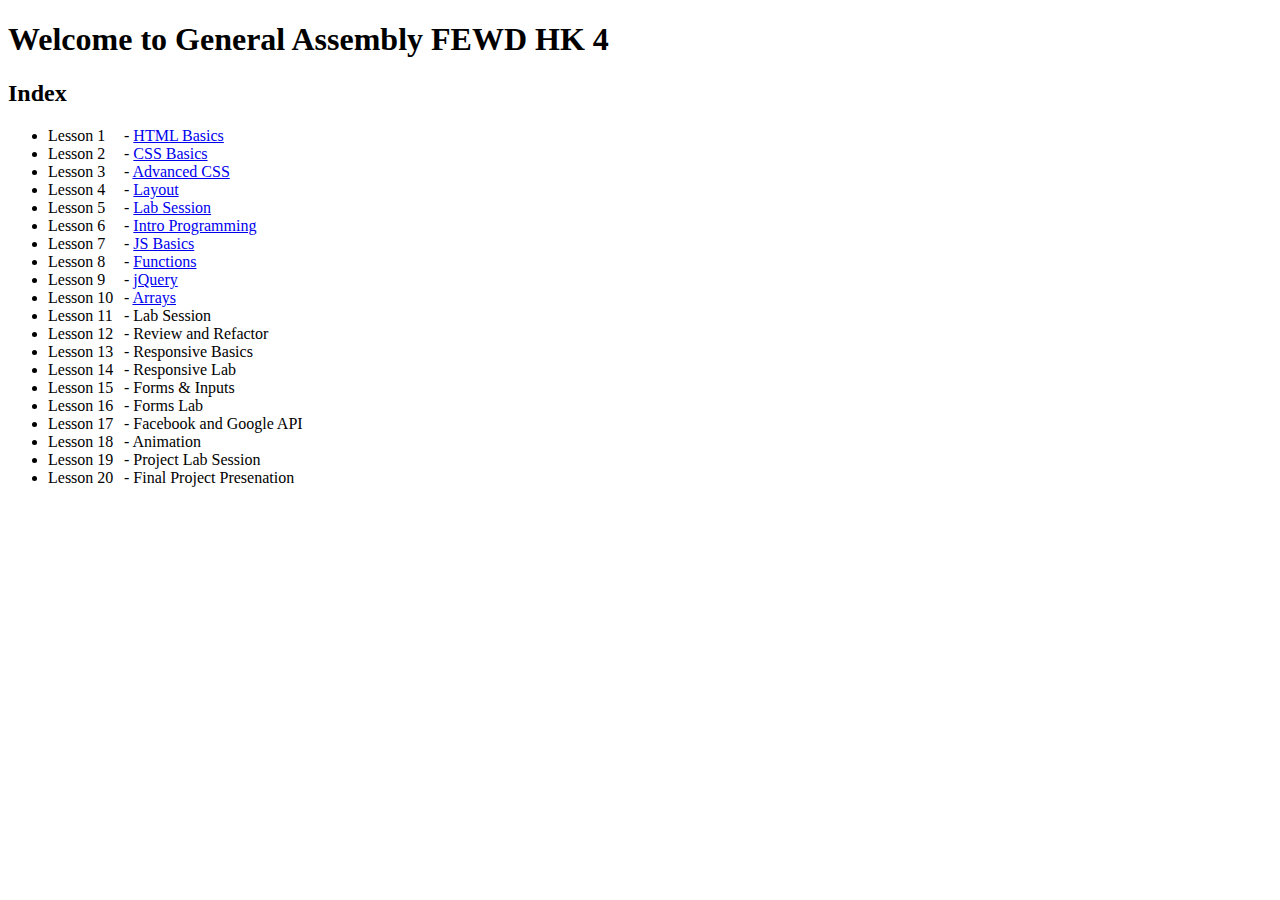
<file: index.html>
<!doctype html>
<html>
  <head>
    <title>FEWD HK 4</title>
    <script language="javascript">
    	//location.replace("slides/")
    </script>
    <style type="text/css">
      span.label {
        display: inline-block;
        width: 72px;
      }
    </style>
  </head>
  <body>
    <h1>Welcome to General Assembly FEWD HK 4</h1>
    <h2>Index</h2>
    <ul>
      <li><span class="label">Lesson  1</span> - <a href="http://ga-students.github.io/FEWD_HK_4/slides/?lesson=1"  target="_blank">HTML Basics</a></li>
      <li><span class="label">Lesson  2</span> - <a href="http://ga-students.github.io/FEWD_HK_4/slides/?lesson=2"  target="_blank">CSS Basics</a></li>
      <li><span class="label">Lesson  3</span> - <a href="http://ga-students.github.io/FEWD_HK_4/slides/?lesson=3"  target="_blank">Advanced CSS</a></li>
      <li><span class="label">Lesson  4</span> - <a href="http://ga-students.github.io/FEWD_HK_4/slides/?lesson=4"  target="_blank">Layout</a></li>
      <li><span class="label">Lesson  5</span> - <a href="http://ga-students.github.io/FEWD_HK_4/slides/?lesson=5"  target="_blank">Lab Session</a></li>
      <li><span class="label">Lesson  6</span> - <a href="http://ga-students.github.io/FEWD_HK_4/slides/?lesson=6"  target="_blank">Intro Programming</a></li>
      <li><span class="label">Lesson  7</span> - <a href="http://ga-students.github.io/FEWD_HK_4/slides/?lesson=7"  target="_blank">JS Basics</a></li>
      <li><span class="label">Lesson  8</span> - <a href="http://ga-students.github.io/FEWD_HK_4/slides/?lesson=8"  target="_blank">Functions</a></li>
      <li><span class="label">Lesson  9</span> - <a href="http://ga-students.github.io/FEWD_HK_4/slides/?lesson=9"  target="_blank">jQuery</a></li>
      <li><span class="label">Lesson 10</span> - <a href="http://ga-students.github.io/FEWD_HK_4/slides/?lesson=10" target="_blank">Arrays</a></li>
      <li><span class="label">Lesson 11</span> - Lab Session</li>
      <li><span class="label">Lesson 12</span> - Review and Refactor</li>
      <li><span class="label">Lesson 13</span> - Responsive Basics</li>
      <li><span class="label">Lesson 14</span> - Responsive Lab</li>
      <li><span class="label">Lesson 15</span> - Forms &amp; Inputs</li>
      <li><span class="label">Lesson 16</span> - Forms Lab</li>
      <li><span class="label">Lesson 17</span> - Facebook and Google API</li>
      <li><span class="label">Lesson 18</span> - Animation</li>
      <li><span class="label">Lesson 19</span> - Project Lab Session</li>
      <li><span class="label">Lesson 20</span> - Final Project Presenation</li>
    </ul>
  </body>
</html>
</file>
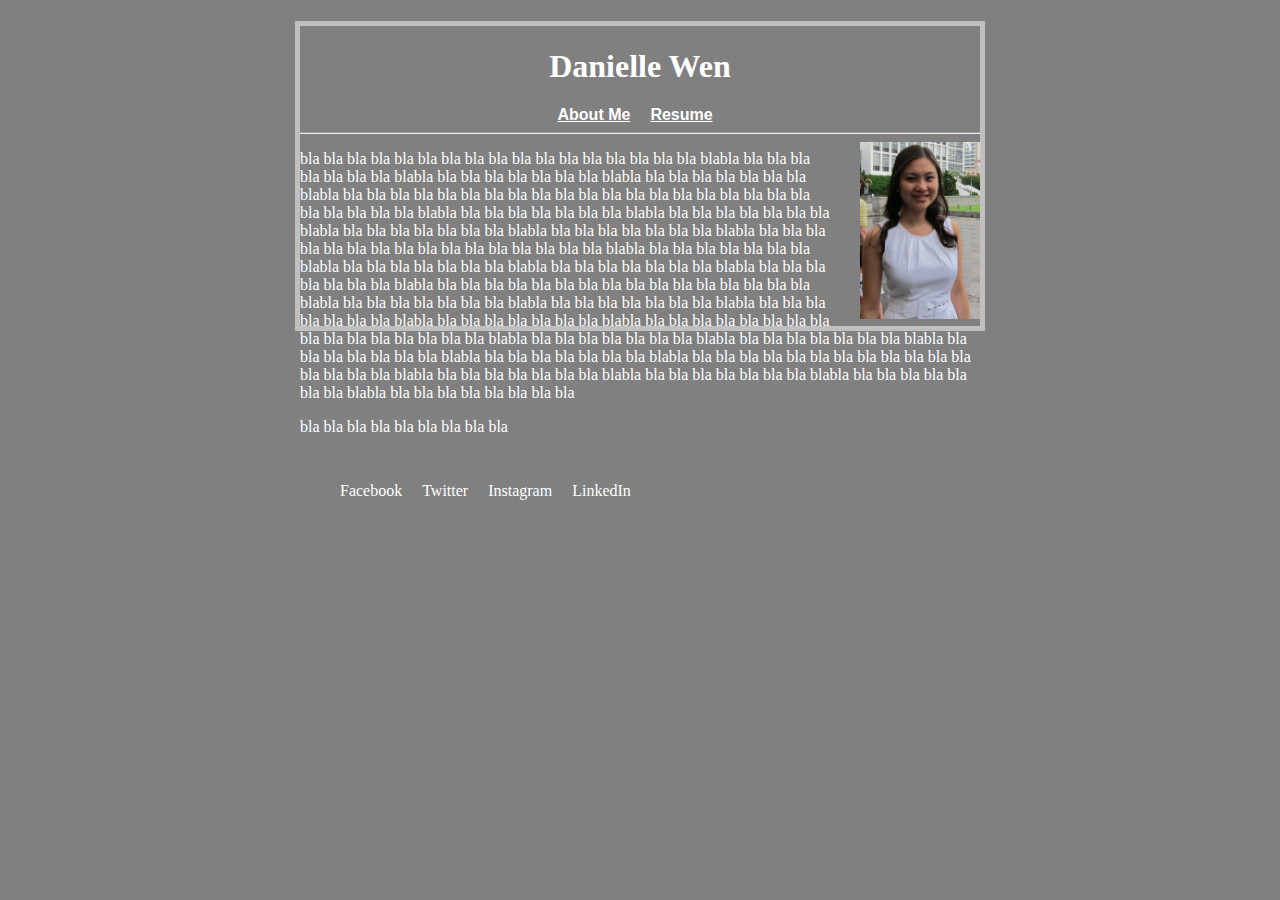
<file: lesson2/labs/wendy_resume/index.html>
<!DOCTYPE html>
<html>
<h1></h1>
<head>
	<title>About Me</title>
	<link rel="stylesheet" type="text/css" href="style.css">
</head>
<body>
<div>
	<h1>Danielle Wen</h1>
    <nav>
	    <ul>
           <li><a href="#">About Me</a></li>
           <li><a href="#">Resume</a></li>
		</ul>
	</nav>
	<hr>
	<img src="IMG_3057 copy.jpg">	
    <p>bla bla bla bla bla bla bla bla bla bla bla bla bla bla bla bla bla blabla bla bla bla bla bla bla bla blabla bla bla bla bla bla bla bla blabla bla bla bla bla bla bla bla blabla bla bla bla bla bla bla bla bla bla bla bla bla bla bla bla bla bla bla bla bla bla bla bla bla bla blabla bla bla bla bla bla bla bla blabla bla bla bla bla bla bla bla blabla bla bla bla bla bla bla bla blabla bla bla bla bla bla bla bla blabla bla bla bla bla bla bla bla bla bla bla bla bla bla bla bla bla blabla bla bla bla bla bla bla bla blabla bla bla bla bla bla bla bla blabla bla bla bla bla bla bla bla blabla bla bla bla bla bla bla bla blabla bla bla bla bla bla bla bla bla bla bla bla bla bla bla bla bla blabla bla bla bla bla bla bla bla blabla bla bla bla bla bla bla bla blabla bla bla bla bla bla bla bla blabla bla bla bla bla bla bla bla blabla bla bla bla bla bla bla bla bla bla bla bla bla bla bla bla bla blabla bla bla bla bla bla bla bla blabla bla bla bla bla bla bla bla blabla bla bla bla bla bla bla bla blabla bla bla bla bla bla bla bla blabla bla bla bla bla bla bla bla bla bla bla bla bla bla bla bla bla blabla bla bla bla bla bla bla bla blabla bla bla bla bla bla bla bla blabla bla bla bla bla bla bla bla blabla bla bla bla bla bla bla bla bla</p>

    <p>bla bla bla bla bla bla bla bla bla </p>
<footer>
    <ul>
		<li><a href="#"></a>Facebook</li> 
		<li>Twitter</li> 
		<li>Instagram</li> 
		<li>LinkedIn</li> 
	</ul>
</footer>
</div>
</body>
</html>
</file>
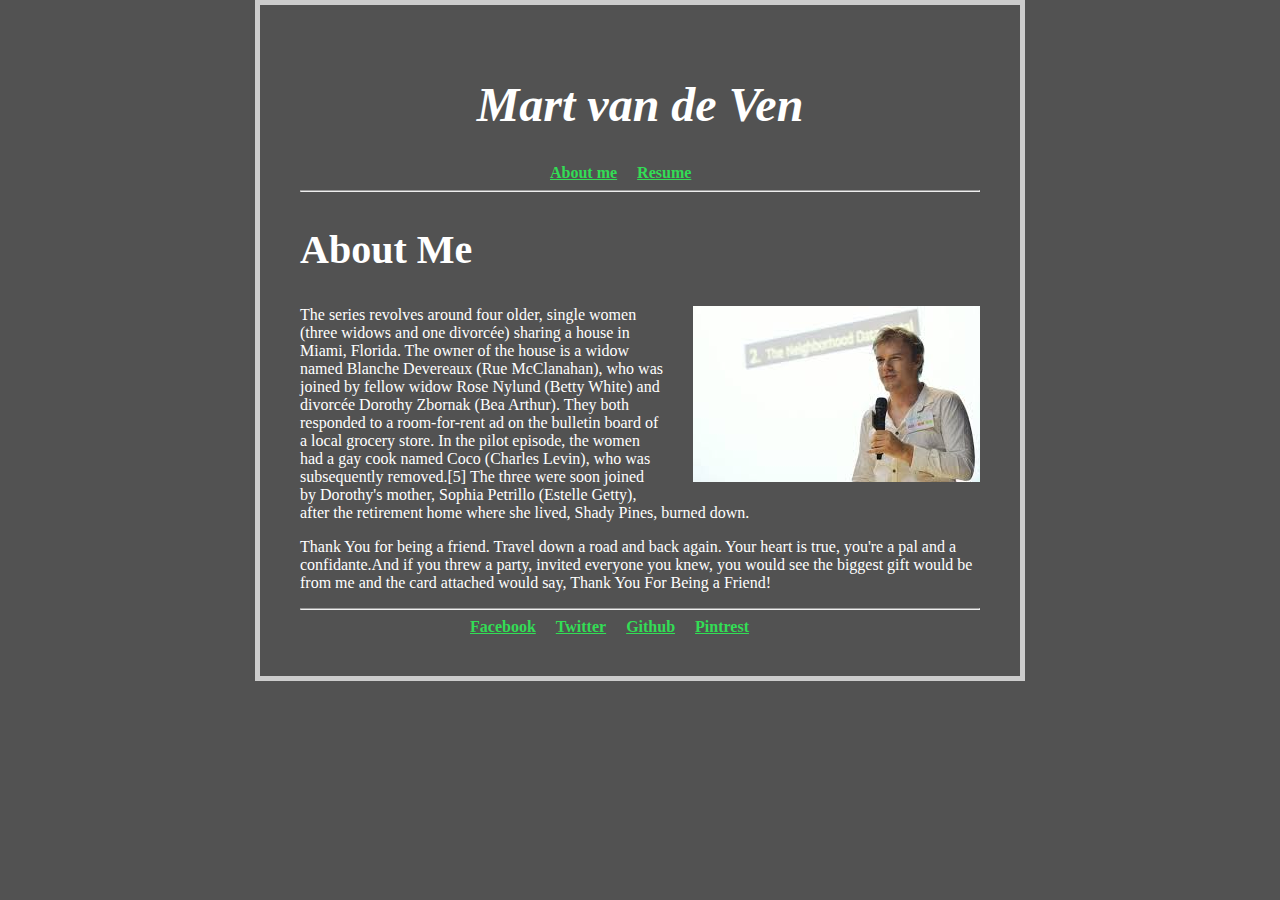
<file: lesson2/solutions/wendy_resume/index.html>
<!DOCTYPE html>
<html>
<head>
	<title>About Mart</title>
	<link rel="stylesheet" type="text/css" href="styles/style.css">
</head>
<body>
	<div>
		<h1>Mart van de Ven</h1>
		<nav>
			<ul>
				<li><a href="#">About me</a></li>
				<li><a href="#">Resume</a></li>
			</ul>
		</nav>
		<hr>
		<h2>About Me</h2>
		<img src="img/mart.jpg">
		<p>The series revolves around four older, single women (three widows and one divorcée) sharing a house in Miami, Florida. The owner of the house is a widow named Blanche Devereaux (Rue McClanahan), who was joined by fellow widow Rose Nylund (Betty White) and divorcée Dorothy Zbornak (Bea Arthur). They both responded to a room-for-rent ad on the bulletin board of a local grocery store. In the pilot episode, the women had a gay cook named Coco (Charles Levin), who was subsequently removed.[5] The three were soon joined by Dorothy's mother, Sophia Petrillo (Estelle Getty), after the retirement home where she lived, Shady Pines, burned down.</p>
		<p>Thank You for being a friend. Travel down a road and back again. Your heart is true, you're a pal and a confidante.And if you threw a party, invited everyone you knew, you would see the biggest gift would be from me and the card attached would say, Thank You For Being a Friend!</p>
		<hr>
		<footer>
			<ul>
				<li><a href="#">Facebook</a></li>
				<li><a href="#">Twitter</a></li>
				<li><a href="#">Github</a></li>
				<li><a href="#">Pintrest</a></li>
			</ul>
		</footer>
	</div>
</body>
</html>
</file>
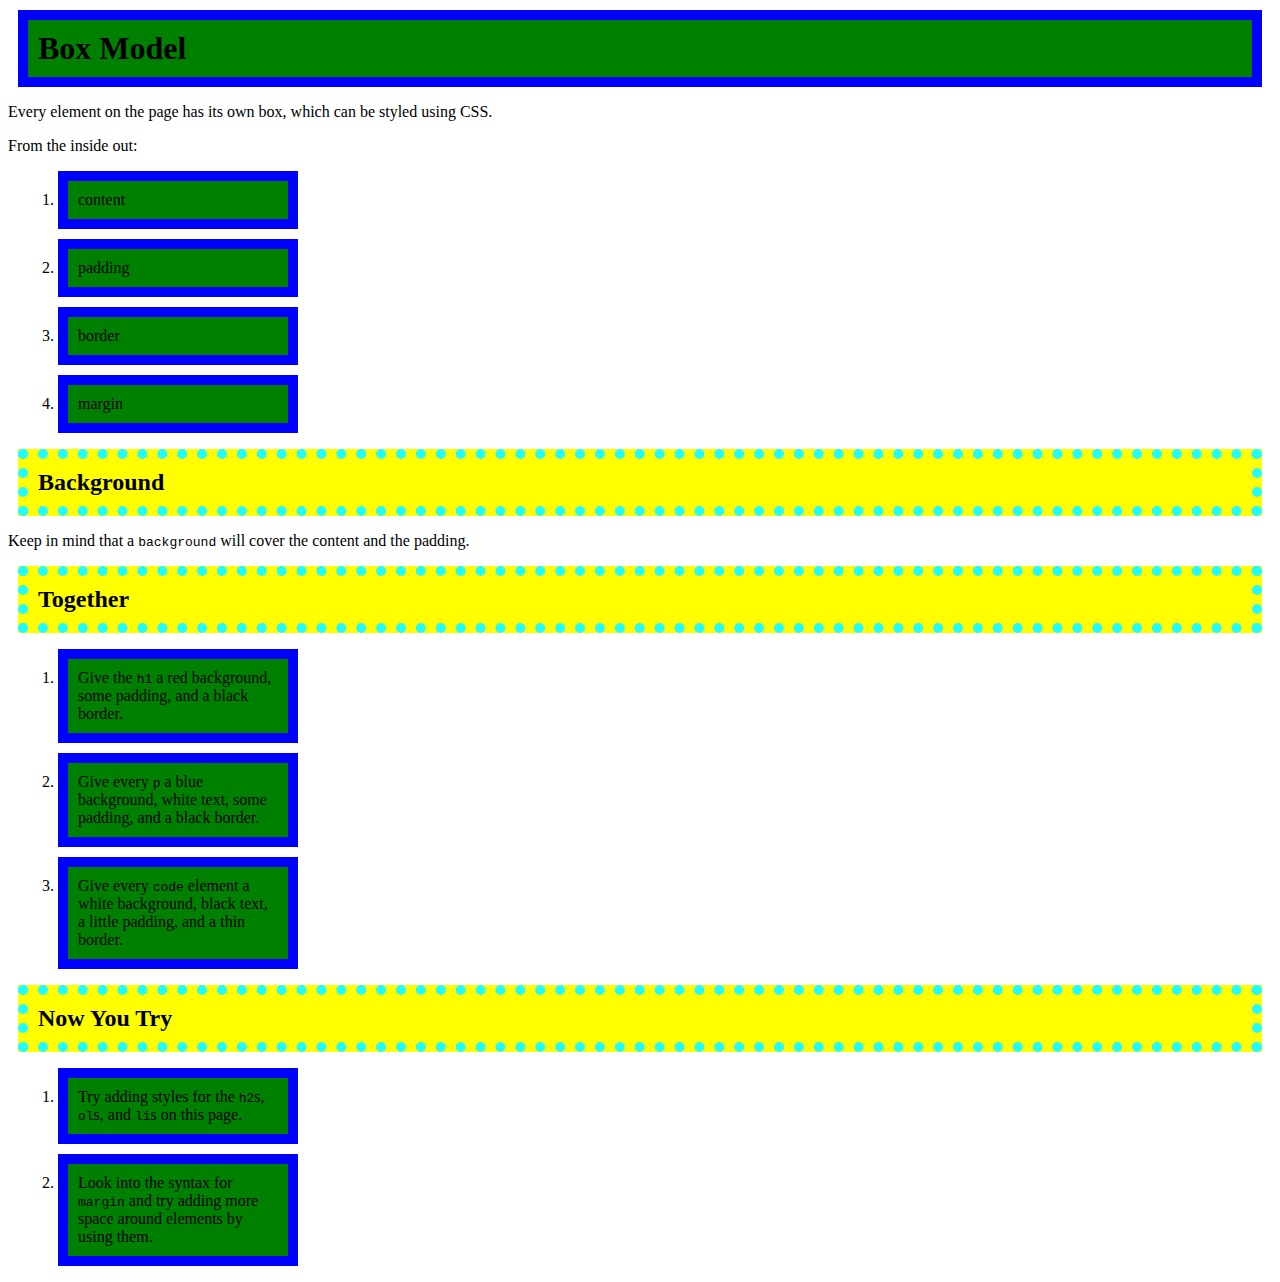
<file: lesson3/labs/box_model/index.html>
<!doctype html>
<html>
  <head>
    <title>Box Model</title>
  </head>
  <body>
    <h1>Box Model</h1>
    <p>Every element on the page has its own box, which can be styled using CSS.</p>
    <p>From the inside out:</p>
    <ol>
      <li>content</li>
      <li>padding</li>
      <li>border</li>
      <li>margin</li>
    </ol>

    <h2>Background</h2>
    <p>Keep in mind that a <code>background</code> will cover the content and the padding.</p>

    <h2>Together</h2>
    <ol>
      <li>Give the <code>h1</code> a red background, some padding, and a black border.</li>
      <li>Give every <code>p</code> a blue background, white text, some padding, and a black border.</li>
      <li>Give every <code>code</code> element a white background, black text, a little padding, and a thin border.</li>
    </ol>

    <h2>Now You Try</h2>
    <ol>
      <li>Try adding styles for the <code>h2</code>s, <code>ol</code>s, and <code>li</code>s on this page.</li>
      <li>Look into the syntax for <code>margin</code> and try adding more space around elements by using them.</li>
    </ol>
  </body>
</html>

<link rel="stylesheet" type="text/css" href="styles.css
">
</file>
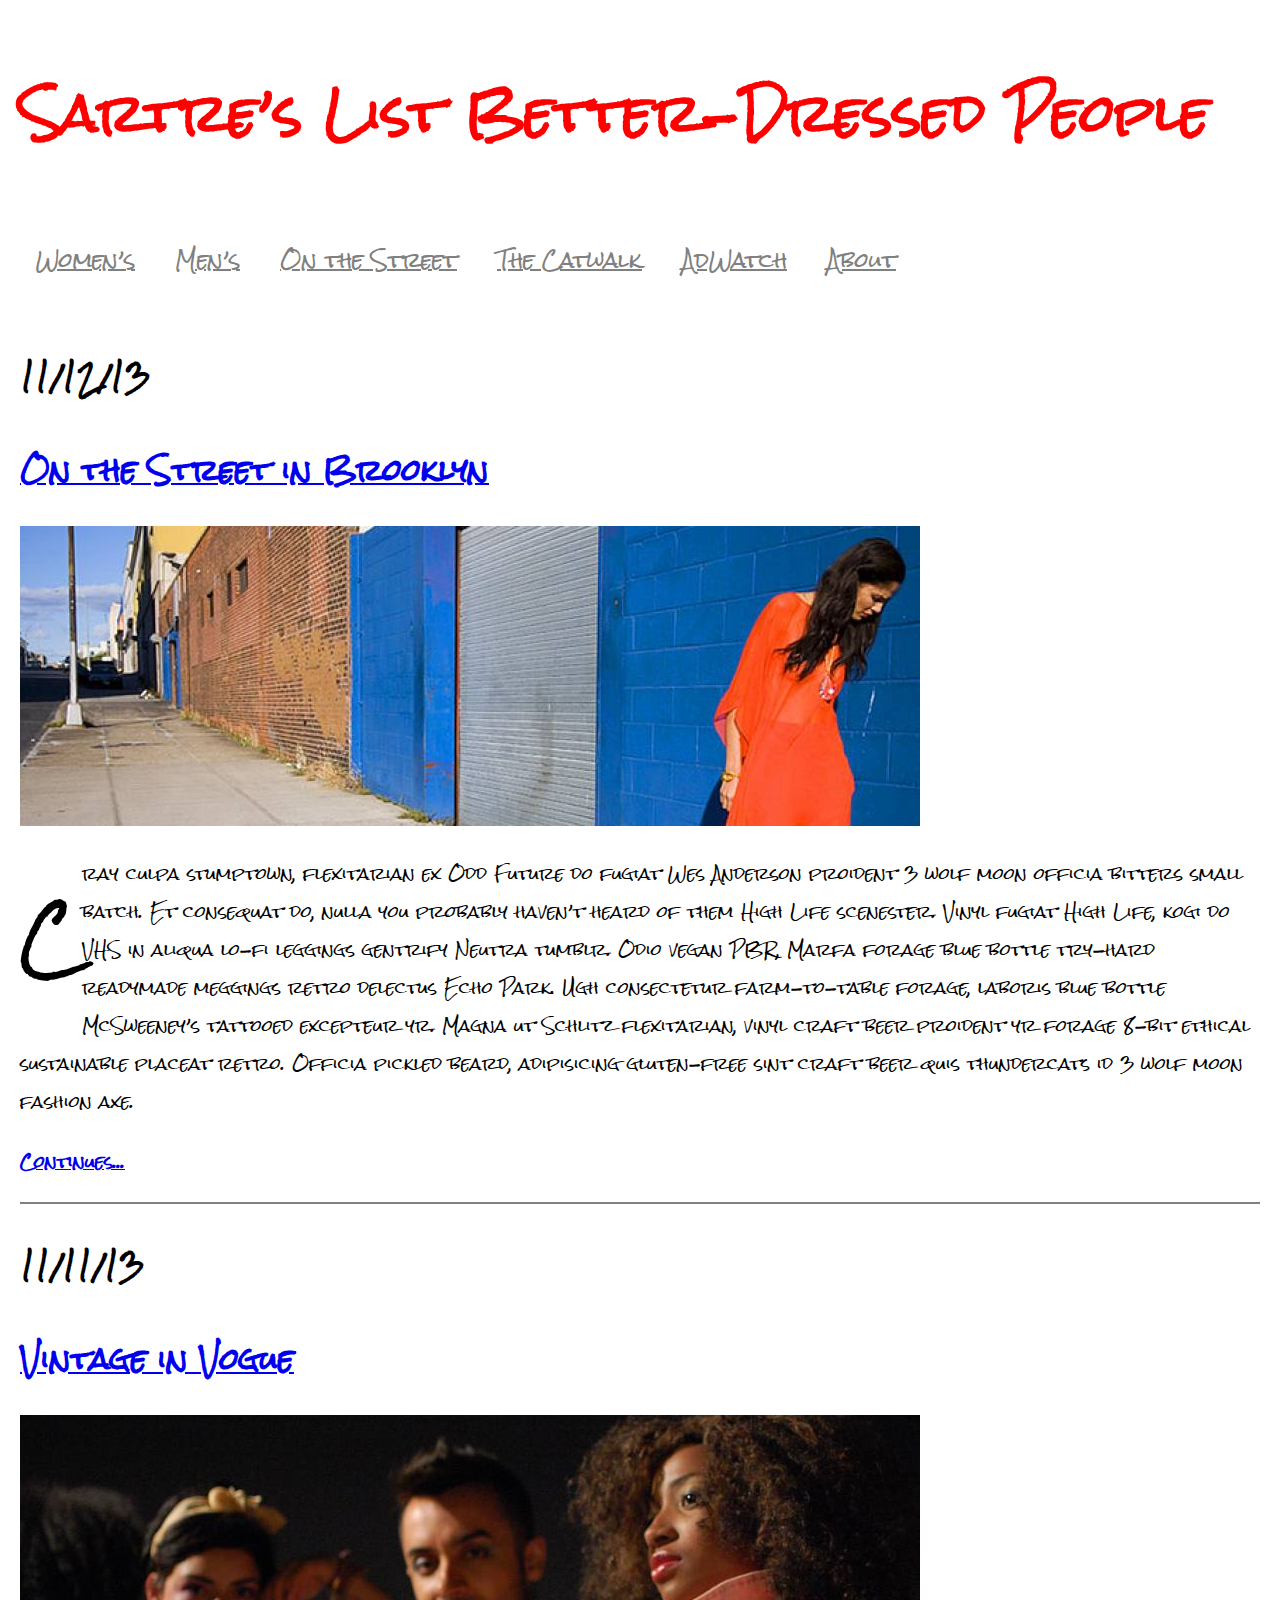
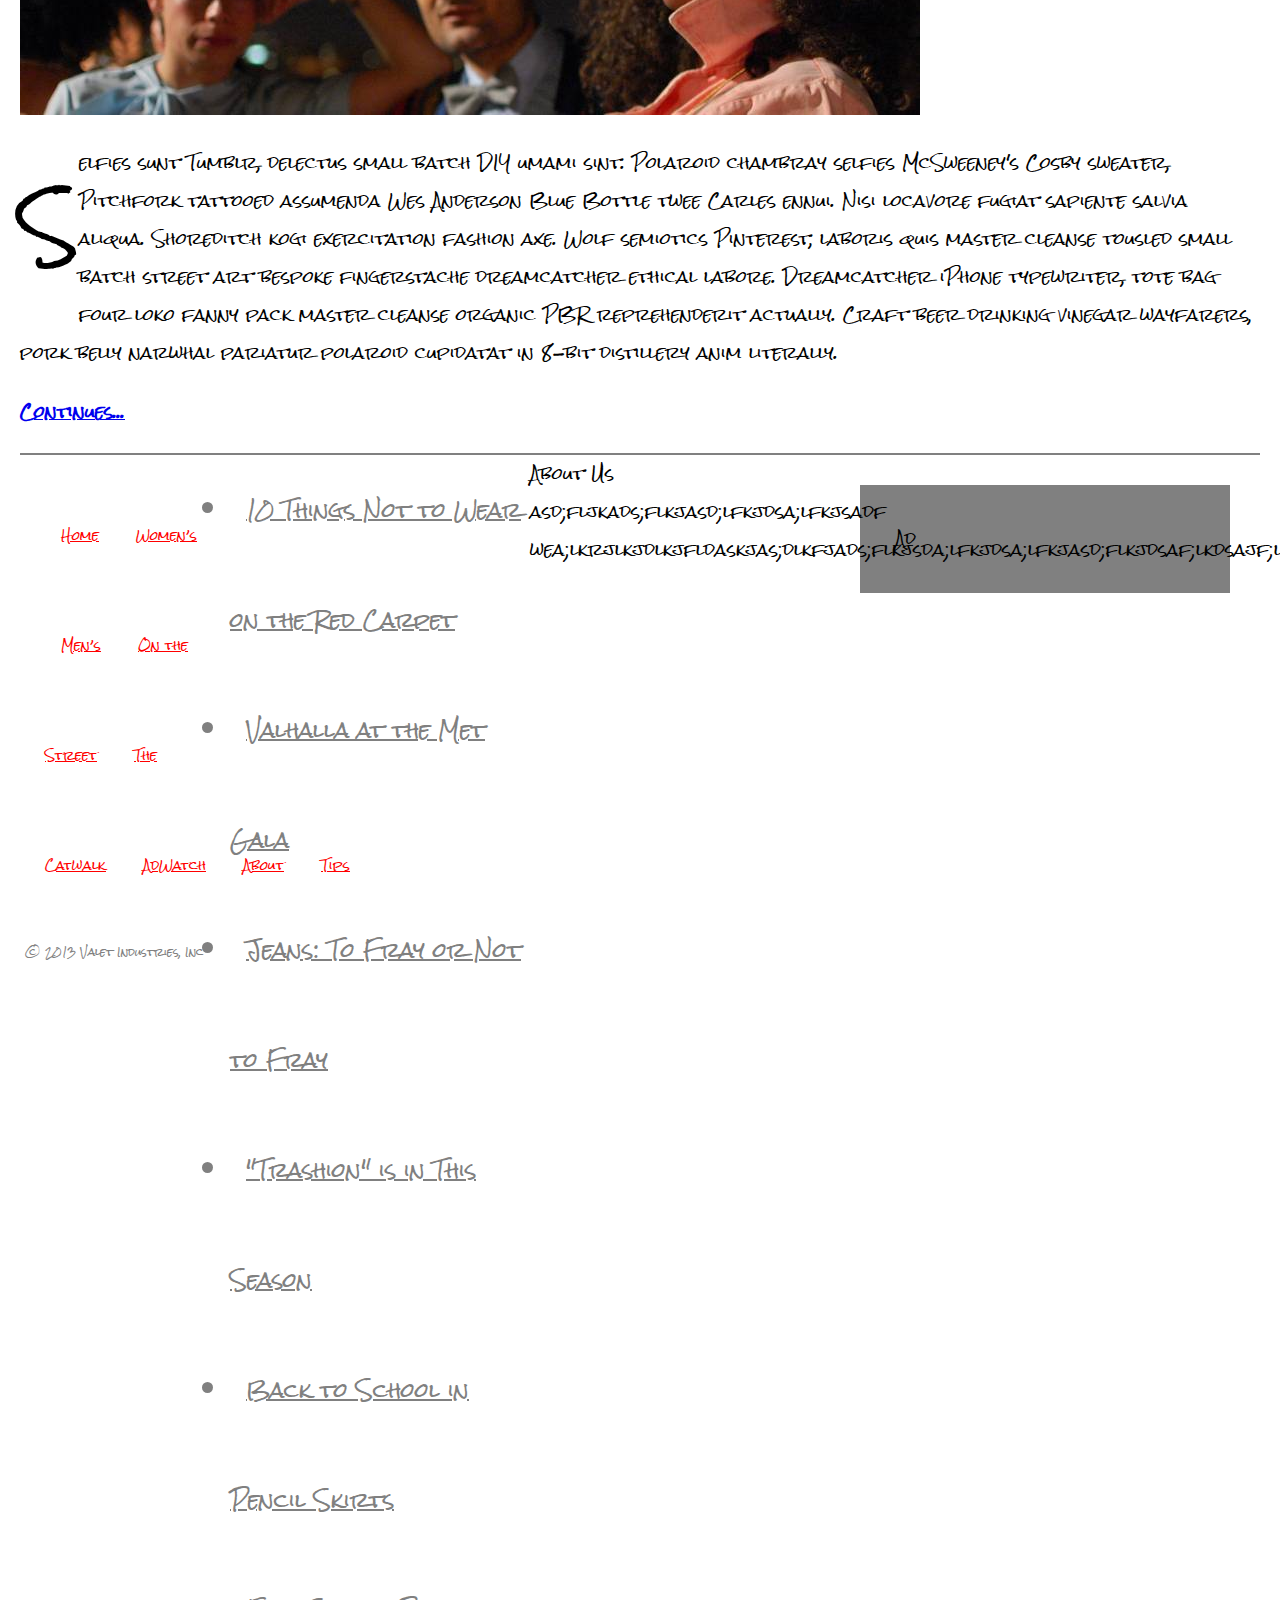
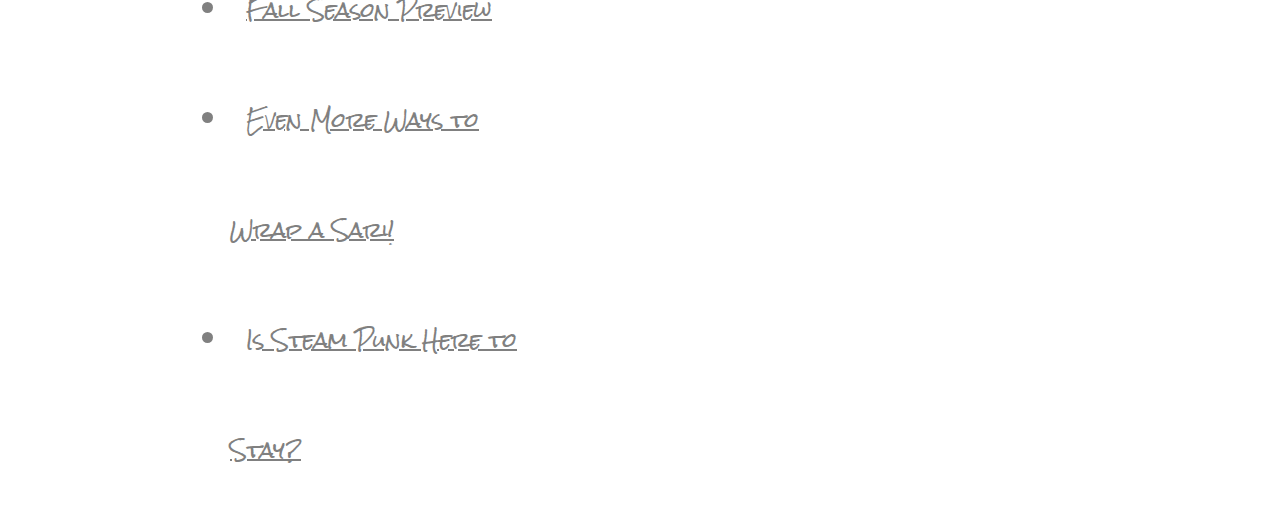
<file: lesson3/labs/fashion_blog_part1/index.html>
<!--Add CSS to the page. When complete it should look like Fashion_Blog.png
Do you see new tags? Look them up so you are growing your tag vocabulary. 
Bonus: Google <footer> </footer> tag and implement the page footer.
Add Google Fonts.
-->

<!doctype html>
<head>
	<title>Sartre’s List</title>

	<link rel="stylesheet" type="text/css" href="fashion_blog_style.css">

	<link href='http://fonts.googleapis.com/css?family=Rock+Salt' rel='stylesheet' type='text/css'>
</head>

<body>
<div id="container" class="clearfix">

	<header>
		<h1>Sartre’s List <span class = "smallerheader">Better-Dressed People</span></h1>
		
		<nav>
			<a href="#">Women’s</a>
			<a href="#">Men’s</a>
			<a href="#">On the Street</a>
			<a href="#">The Catwalk</a>
			<a href="#">AdWatch</a>
			<a href="#">About</a>
		</nav>
	</header>

	<div id="main" class="clearfix">

	<article>
		<h3>11/12/13</h3>
		<h2><a href="#">On the Street in Brooklyn</a></h2>
		<img src="fashion_photo.jpeg">
		<p> Cray culpa stumptown, flexitarian ex Odd Future do fugiat Wes Anderson proident 3 wolf moon officia bitters small batch. Et consequat do, nulla you probably haven’t heard of them High Life scenester. Vinyl fugiat High Life, kogi do VHS in aliqua lo-fi leggings gentrify Neutra tumblr. Odio vegan PBR, Marfa forage blue bottle try-hard readymade meggings retro delectus Echo Park. Ugh consectetur farm-to-table forage, laboris blue bottle McSweeney’s tattooed excepteur yr. Magna ut Schlitz flexitarian, vinyl craft beer proident yr forage 8-bit ethical sustainable placeat retro. Officia pickled beard, adipisicing gluten-free sint craft beer quis thundercats id 3 wolf moon fashion axe.</p>
		<h4><a href="#">Continues...</a></h4>
	</article>

	<article>
		<h3>11/11/13</h3>
		<h2><a href="#">Vintage in Vogue</a></h2>
		<img src="fashion_photo2.jpeg">
		<p>Selfies sunt Tumblr, delectus small batch DIY umami sint. Polaroid chambray selfies McSweeney's Cosby sweater, Pitchfork tattooed assumenda Wes Anderson Blue Bottle twee Carles ennui. Nisi locavore fugiat sapiente salvia aliqua. Shoreditch kogi exercitation fashion axe. Wolf semiotics Pinterest, laboris quis master cleanse tousled small batch street art bespoke fingerstache dreamcatcher ethical labore. Dreamcatcher iPhone typewriter, tote bag four loko fanny pack master cleanse organic PBR reprehenderit actually. Craft beer drinking vinegar wayfarers, pork belly narwhal pariatur polaroid cupidatat in 8-bit distillery anim literally.</p>
		<h4><a href="#">Continues...</a></h4>
	</article>

</div>

<div id="box">Ad</div>

<div id="container" class="clearfix">
  
  <div id="child-1" class="child">
  	<header>About Us
	</header>

	asd;fljkads;flkjasd;lfkjdsa;lfkjsadf wea;lkrjlkjdlkjfldaskjas;dlkfjads;flkjsda;lfkjdsa;lfkjasd;flkjdsaf;lkdsajf;lasdkjf;ldsajkf;lsdkfjads;lkfjas;ldkfjas;ldkfjas;dlfkjasd;lfkjads;lfkjasd;lfkjasd;lfjkads;lfjksda;flkjsad;flkjdsa;lfkjsad;flkjdasf;lkdjsa;flksadjfkl;safj.

  </div>

  <div id="child-2" class="child">
  	
 <nav>
    <li><a href="#">10 Things Not to Wear on the Red Carpet</a></li>
    <li><a href="#">Valhalla at the Met Gala</a></li>
    <li><a href="#">Jeans: To Fray or Not to Fray</a></li>
    <li><a href="#">"Trashion" is in This Season</a></li>
    <li><a href="#">Back to School in Pencil Skirts</a></li>
    <li><a href="#">Fall Season Preview</a></li>
    <li><a href="#">Even More Ways to Wrap a Sari!</a></li>
    <li><a href="#">Is Steam Punk Here to Stay?</a></li>
 </nav>

  </div>

</body>


<footer> 
	<nav>
			<a href="#">Home</a>
			<a href="#">Women’s</a>
			<a href="#">Men’s</a>
			<a href="#">On the Street</a>
			<a href="#">The Catwalk</a>
			<a href="#">AdWatch</a>
			<a href="#">About</a>
			<a href="#">Tips</a>
	</nav>

© 2013 Valet Industries, Inc 

</footer>

</html>
</file>
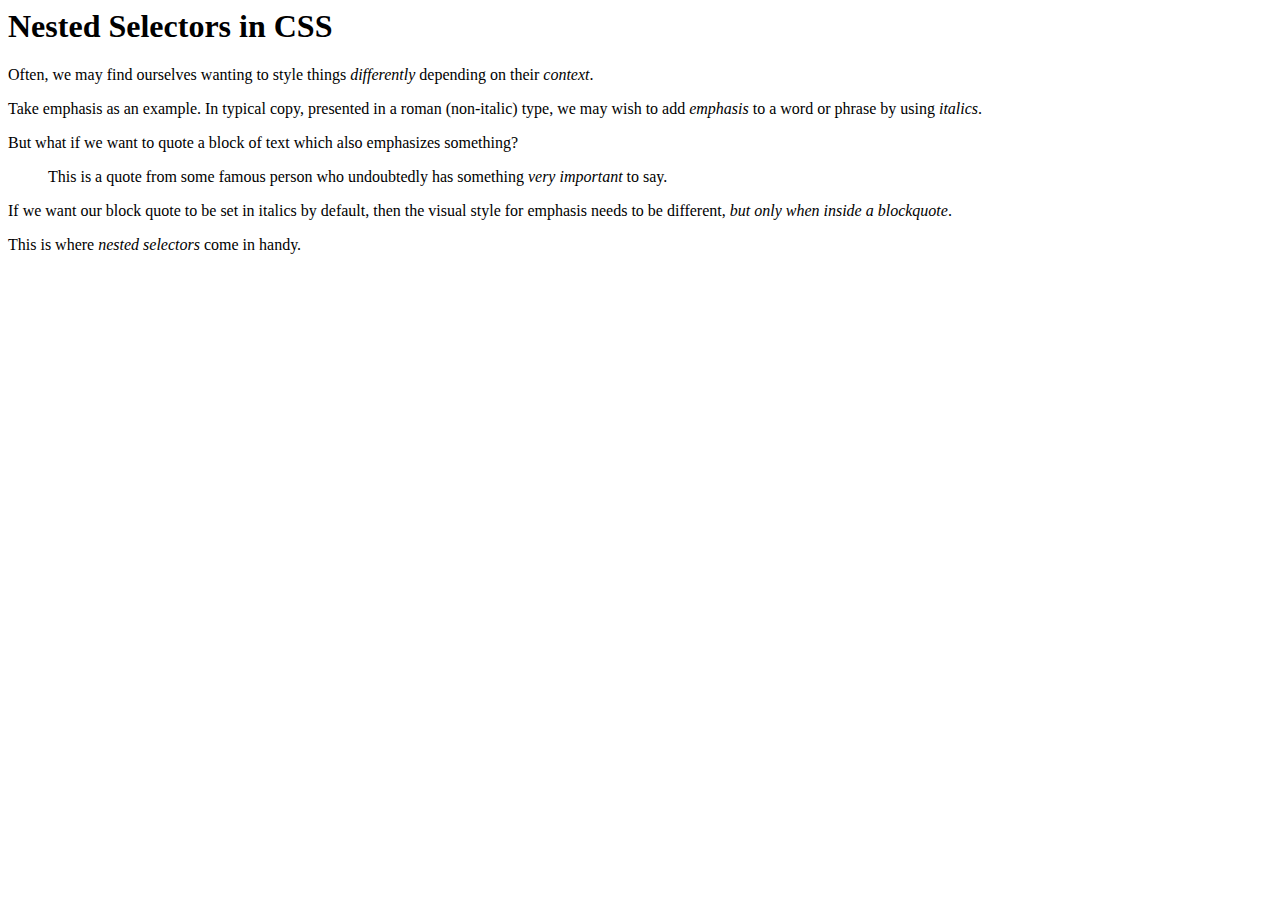
<file: lesson3/labs/nested_selectors/index.html>
<html>
  <head>
    <title>Nested Selectors</title>
  </head>
  <body>
    <h1>Nested Selectors in CSS</h1>

    <p>Often, we may find ourselves wanting to style things <em>differently</em> depending on their <em>context</em>.</p>

    <p>Take emphasis as an example. In typical copy, presented in a roman (non-italic) type, we may wish to add <em>emphasis</em> to a word or phrase by using <em>italics</em>.</p>

    <p>But what if we want to quote a block of text which also emphasizes something?</p>

    <blockquote>
      <p>This is a quote from some famous person who undoubtedly has something <em>very important</em> to say.</p>
    </blockquote>

    <p>If we want our block quote to be set in italics by default, then the visual style for emphasis needs to be different, <em>but only when inside a blockquote</em>.</p>

    <p>This is where <em>nested selectors</em> come in handy.</p>
  </body>
</html>
</file>
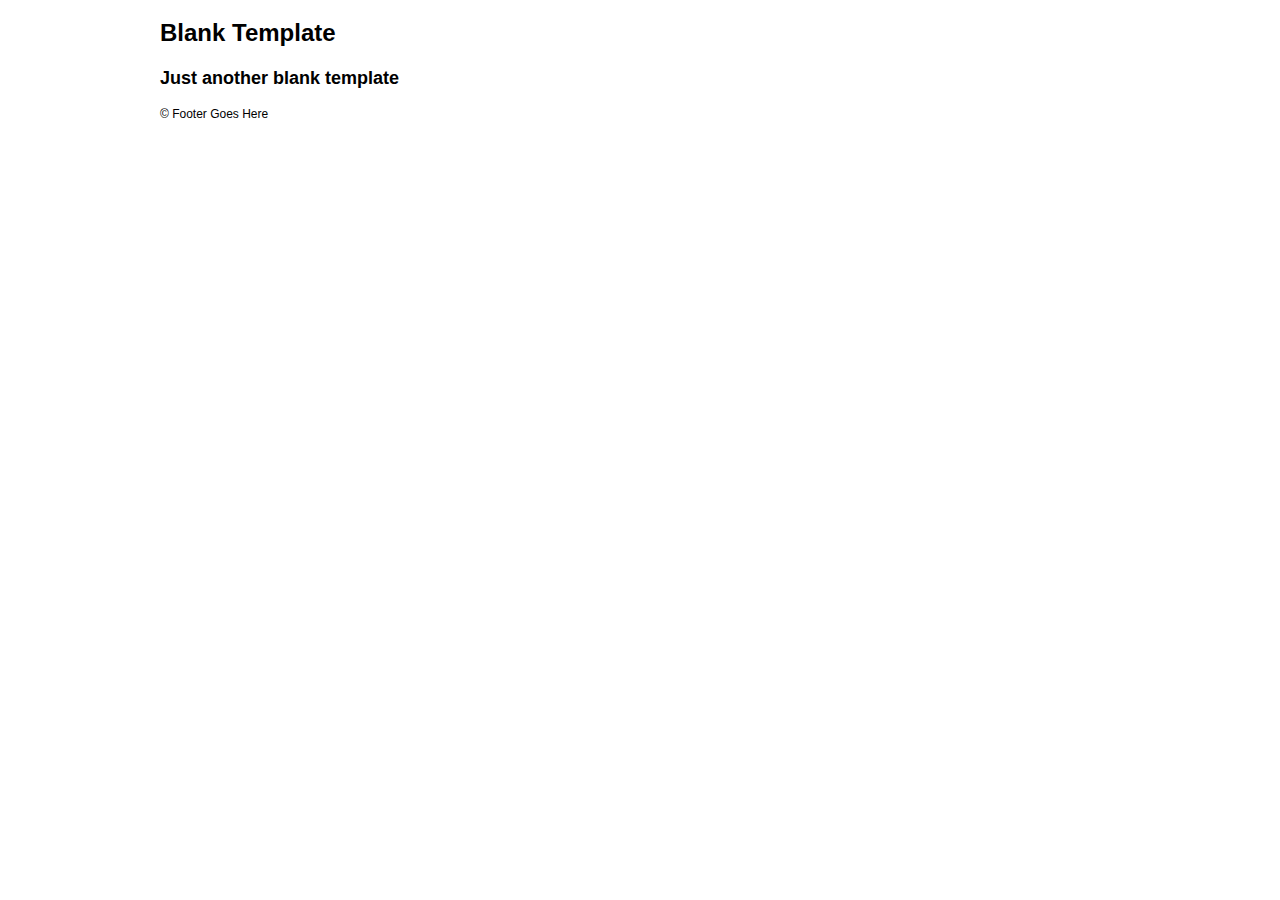
<file: lesson3/labs/template/index.html>
<!doctype html>
<html lang="en">
  <head>
    <title>Page title</title>
    <meta charset="utf-8">
    <meta name="author" content="<your name>">
    <meta name="keywords" content="<comma>, <separated>, <keywords>">
    <meta name="description" content="<A short description about this page>">
    <link rel="stylesheet" type="text/css" href="css/normalize.css">
    <link rel="stylesheet" type="text/css" href="css/style.css">
  </head>
  <body>
    <div id="container">
			<header>
				<h1>Blank Template</h1>
				<h2>Just another blank template</h2>
			</header> 	
			<footer>
				&copy; Footer Goes Here
			</footer>
		</div><!-- #container --> 
  </body>
</html>
</file>
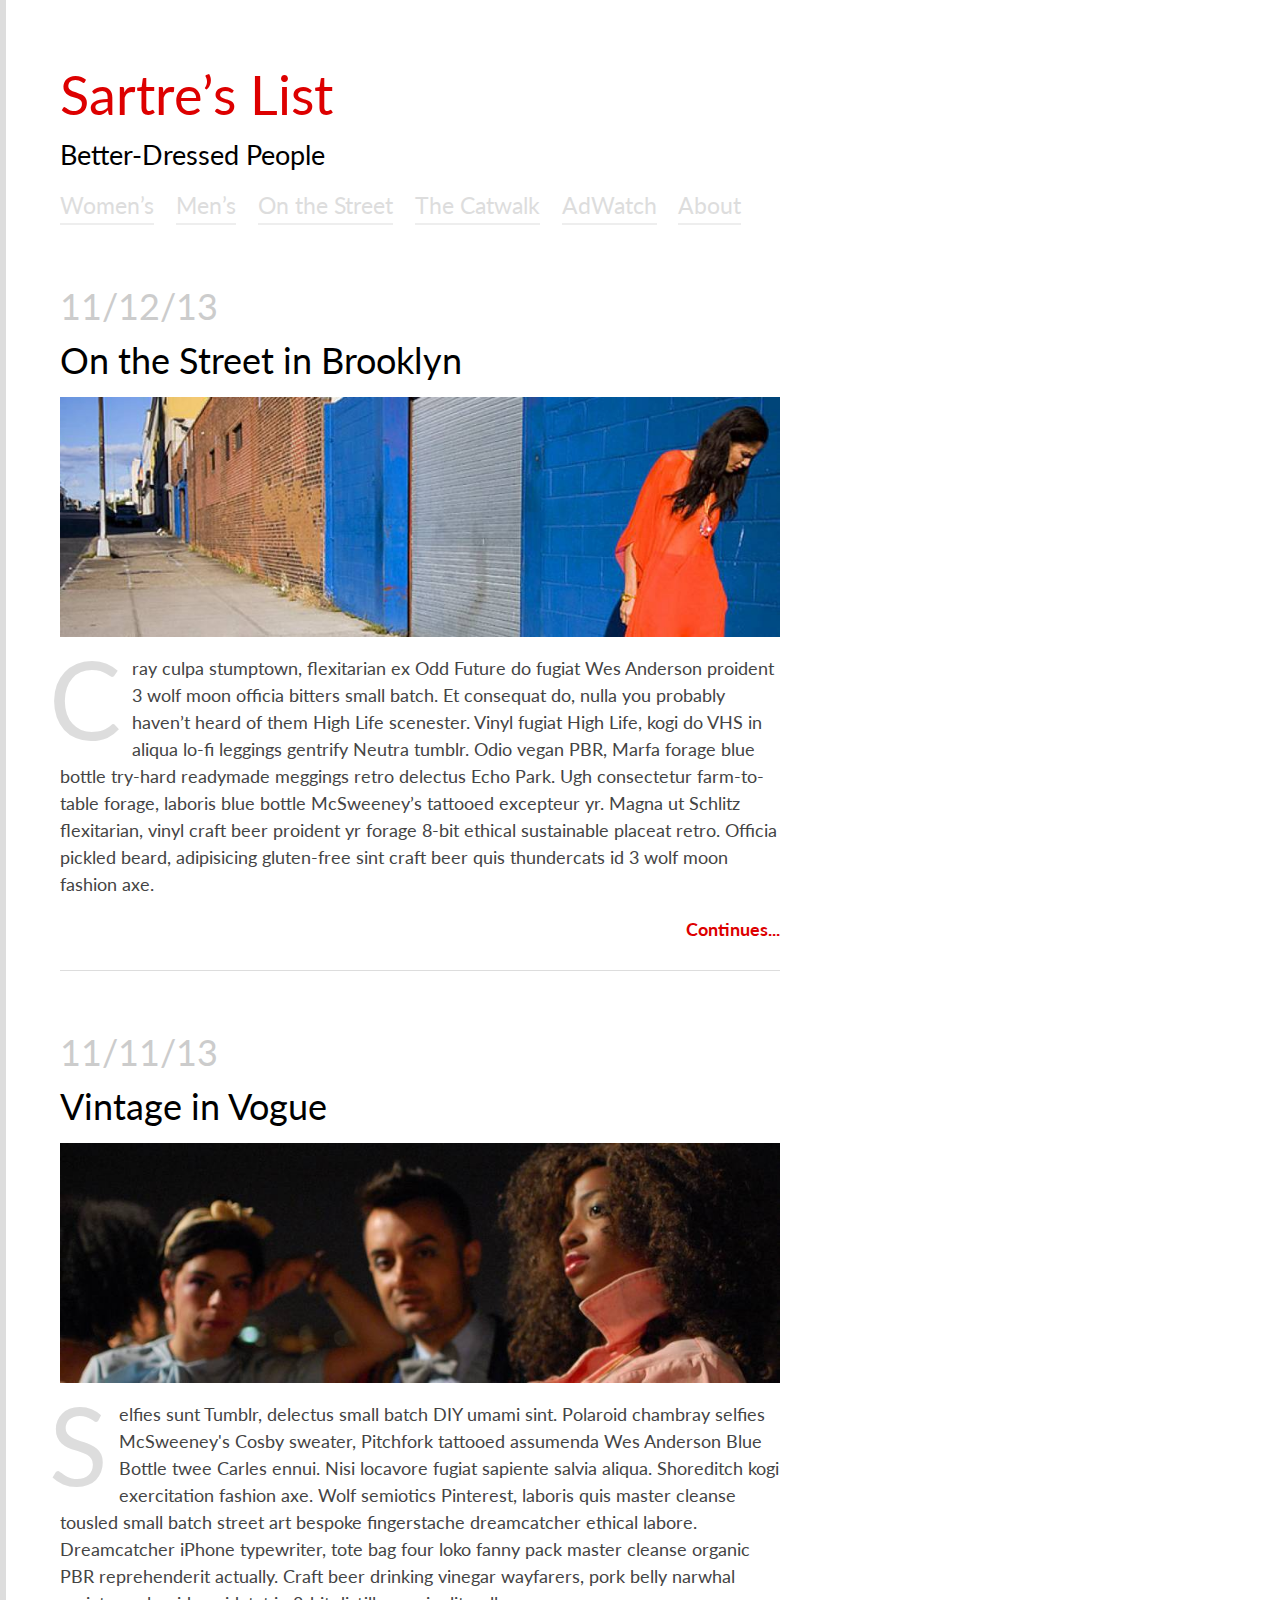
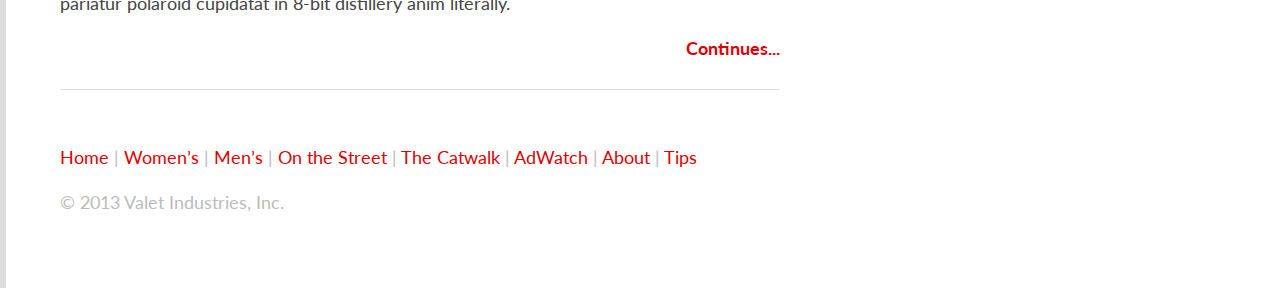
<file: lesson3/solutions/fashion_blog_part1/index.html>
<!doctype html>
<html lang="en-us">
<head>
	<meta charset="utf-8">
	<title>Sartre’s List</title>
	<link href='http://fonts.googleapis.com/css?family=Lato:300,700,300italic,700italic' rel='stylesheet' type='text/css'>
	<link rel="stylesheet" href="css/main.css">
</head>
<body>
	<header>
		<h1><a href="index.html">Sartre’s List</a></h1>
		<h2>Better-Dressed People</h2>
		<nav>
			<a href="#">Women’s</a>
			<a href="#">Men’s</a>
			<a href="#">On the Street</a>
			<a href="#">The Catwalk</a>
			<a href="#">AdWatch</a>
			<a href="#">About</a>
		</nav>
	</header>
	<article>
		<h3>11/12/13</h3>
		<h2><a href="#">On the Street in Brooklyn</a></h2>
		<img src="img/fashion_photo.jpeg">
		<p>Cray culpa stumptown, flexitarian ex Odd Future do fugiat Wes Anderson proident 3 wolf moon officia bitters small batch. Et consequat do, nulla you probably haven’t heard of them High Life scenester. Vinyl fugiat High Life, kogi do VHS in aliqua lo-fi leggings gentrify Neutra tumblr. Odio vegan PBR, Marfa forage blue bottle try-hard readymade meggings retro delectus Echo Park. Ugh consectetur farm-to-table forage, laboris blue bottle McSweeney’s tattooed excepteur yr. Magna ut Schlitz flexitarian, vinyl craft beer proident yr forage 8-bit ethical sustainable placeat retro. Officia pickled beard, adipisicing gluten-free sint craft beer quis thundercats id 3 wolf moon fashion axe.</p>
		<h4><a href="#">Continues...</a></h4>
	</article>
	<article>
		<h3>11/11/13</h3>
		<h2><a href="#">Vintage in Vogue</a></h2>
		<img src="img/fashion_photo2.jpeg">
		<p>Selfies sunt Tumblr, delectus small batch DIY umami sint. Polaroid chambray selfies McSweeney's Cosby sweater, Pitchfork tattooed assumenda Wes Anderson Blue Bottle twee Carles ennui. Nisi locavore fugiat sapiente salvia aliqua. Shoreditch kogi exercitation fashion axe. Wolf semiotics Pinterest, laboris quis master cleanse tousled small batch street art bespoke fingerstache dreamcatcher ethical labore. Dreamcatcher iPhone typewriter, tote bag four loko fanny pack master cleanse organic PBR reprehenderit actually. Craft beer drinking vinegar wayfarers, pork belly narwhal pariatur polaroid cupidatat in 8-bit distillery anim literally.</p>
		<h4><a href="#">Continues...</a></h4>
	</article>
	<footer>
		<nav>
			<a href="index.html">Home</a>
			|
			<a href="#">Women’s</a>
			|
			<a href="#">Men’s</a>
			|
			<a href="#">On the Street</a>
			|
			<a href="#">The Catwalk</a>
			|
			<a href="#">AdWatch</a>
			|
			<a href="#">About</a>
			|
			<a href="#">Tips</a>
		</nav>
		<p>&copy; 2013 Valet Industries, Inc.</p>
	</footer>
<script>document.write('<script src="http://' + (location.host || 'localhost').split(':')[0] + ':35729/livereload.js?snipver=1"></' + 'script>')</script>
</body>
</html>
</file>
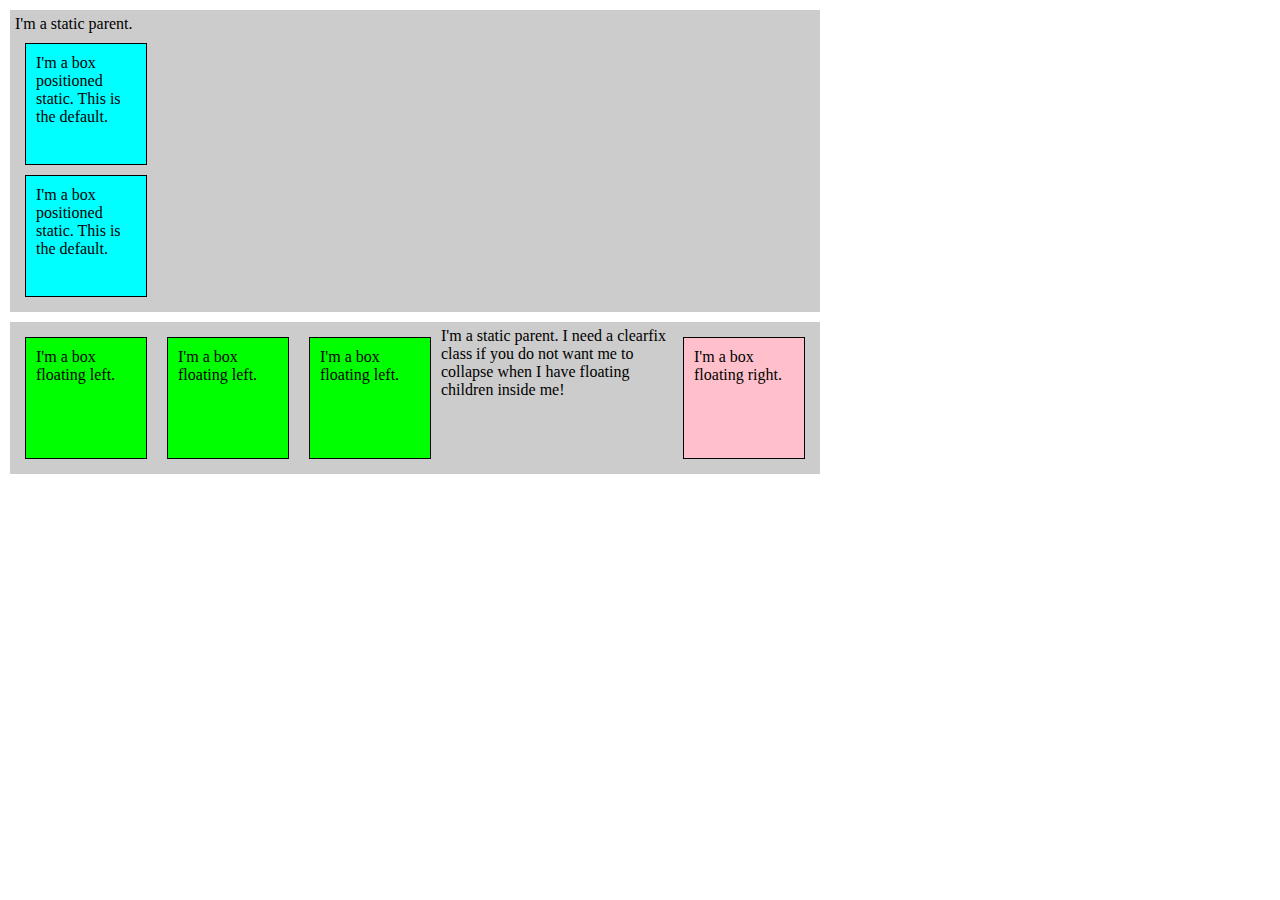
<file: lesson5/labs/css_positioning/index.html>
<!DOCTYPE html>
<html lang="en">
<head>
	<meta charset="UTF-8">
	<title>CSS Positioning</title>
	<link rel="stylesheet" href="css/style.css">
</head>
<body>

	<!-- static positioning -->
	<div class="container">
	
		I'm a static parent.
	
		<div class="box">
			I'm a box positioned static. This is the default.
		</div>
		
		<div class="box">
			I'm a box positioned static. This is the default.
		</div>
	
	</div><!-- container -->

	<!-- float positioning -->
	
	<div class="container clearfix">
	
		 I'm a static parent.
	
		<div class="box left">
			I'm a box floating left.
		</div>
		
		<div class="box left">
			I'm a box floating left.
		</div>
		
		<div class="box left">
			I'm a box floating left.
		</div>
		
		<div class="box right">
			I'm a box floating right.
		</div>
		
		I need a clearfix class if you do not want me to collapse when I have floating children inside me!
		
	</div><!-- container -->
	
</body>
</html>
</file>
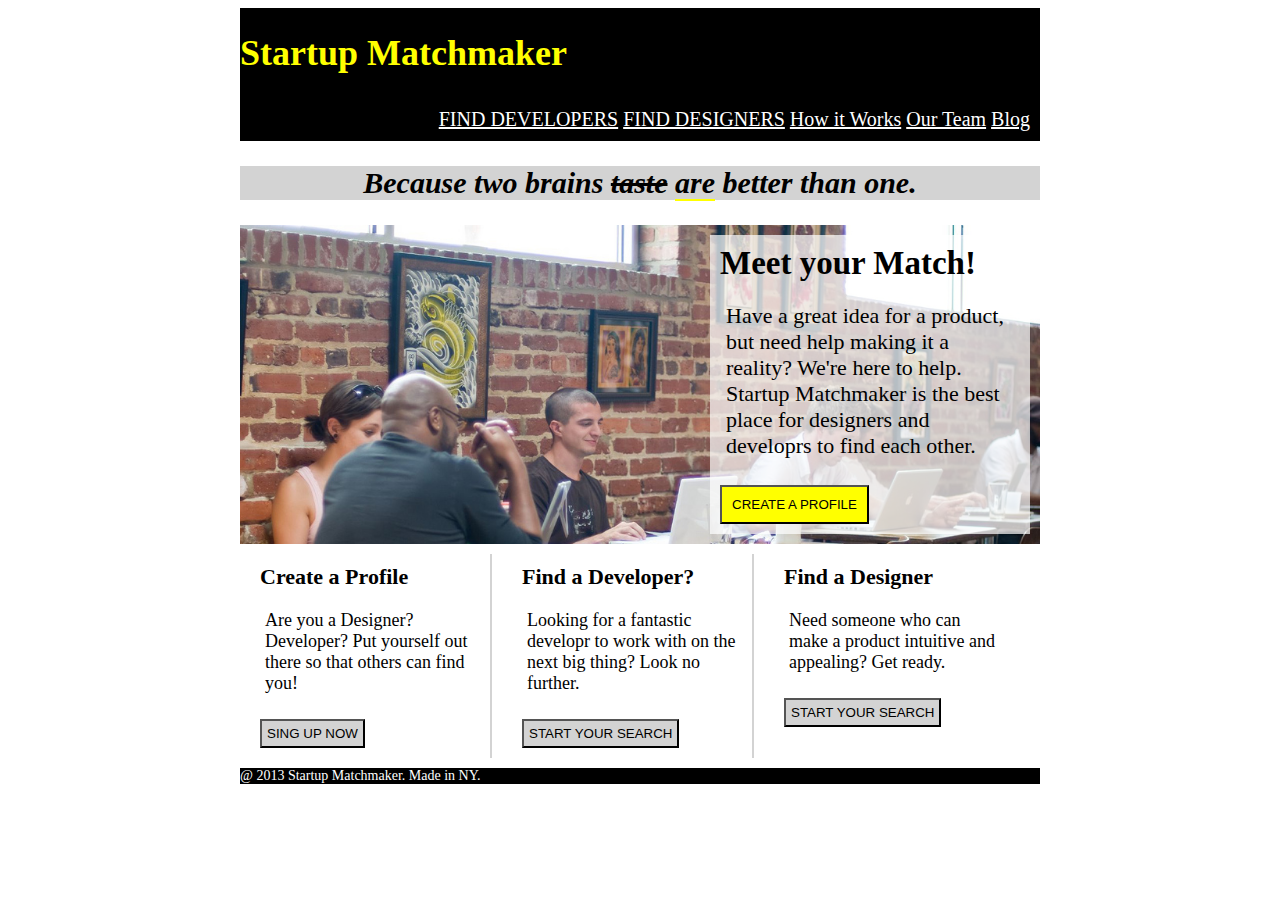
<file: lesson5/labs/startup_matchmaker/index.html>
<!DOCTYPE html>
<html>
<head>
	<title>Startup Matchmaker</title>
	<link rel="stylesheet" type="text/css" href="style.css">
</head>

<body>
	<div id="container">

<header class="clearfix">

	<h1>Startup Matchmaker</h1>
		<nav> 
			<a href="#">FIND DEVELOPERS</a>
			<a href="#">FIND DESIGNERS</a>
			<a href="#">How it Works</a>
			<a href="#">Our Team</a>
			<a href="#">Blog</a>
		</nav>
</header>

<div id="header-two">
	<h2>Because two brains <span class="erase">taste</span> <span class="underscore">are</span> better than one.</h2> 
</div>

	<div id="image-container" class="clearfix"> 
		<div>
			<h2>Meet your Match!</h2>
			<p>
				Have a great idea for a product, but need help making it a reality? We're here to help. Startup Matchmaker is the best place for designers and developrs to find each other. 
			</p>
			<button> CREATE A PROFILE </button>
		</div>
	</div>

	<div id="bottom-container" class="clearfix">
		<div>
			<h3>Create a Profile</h3>	
			<p>
			Are you a Designer? Developer? Put yourself out there so that others can find you!
			</p>
			<button>SING UP NOW</button>
		</div>

		<div>
			<h3>Find a Developer?</h3>	
			<p>
			Looking for a fantastic developr to work with on the next big thing? Look no further. 
			</p>
			<button>START YOUR SEARCH</button>
		</div>

		<div>
			<h3>Find a Designer</h3>
			<p>
			Need someone who can make a product intuitive and appealing? Get ready.
			</p>
			<button>START YOUR SEARCH</button>
		</div>
	</div>

	<footer>
		&#64 2013 Startup Matchmaker. Made in NY.
	</footer>
	
</body>



</html>
</file>
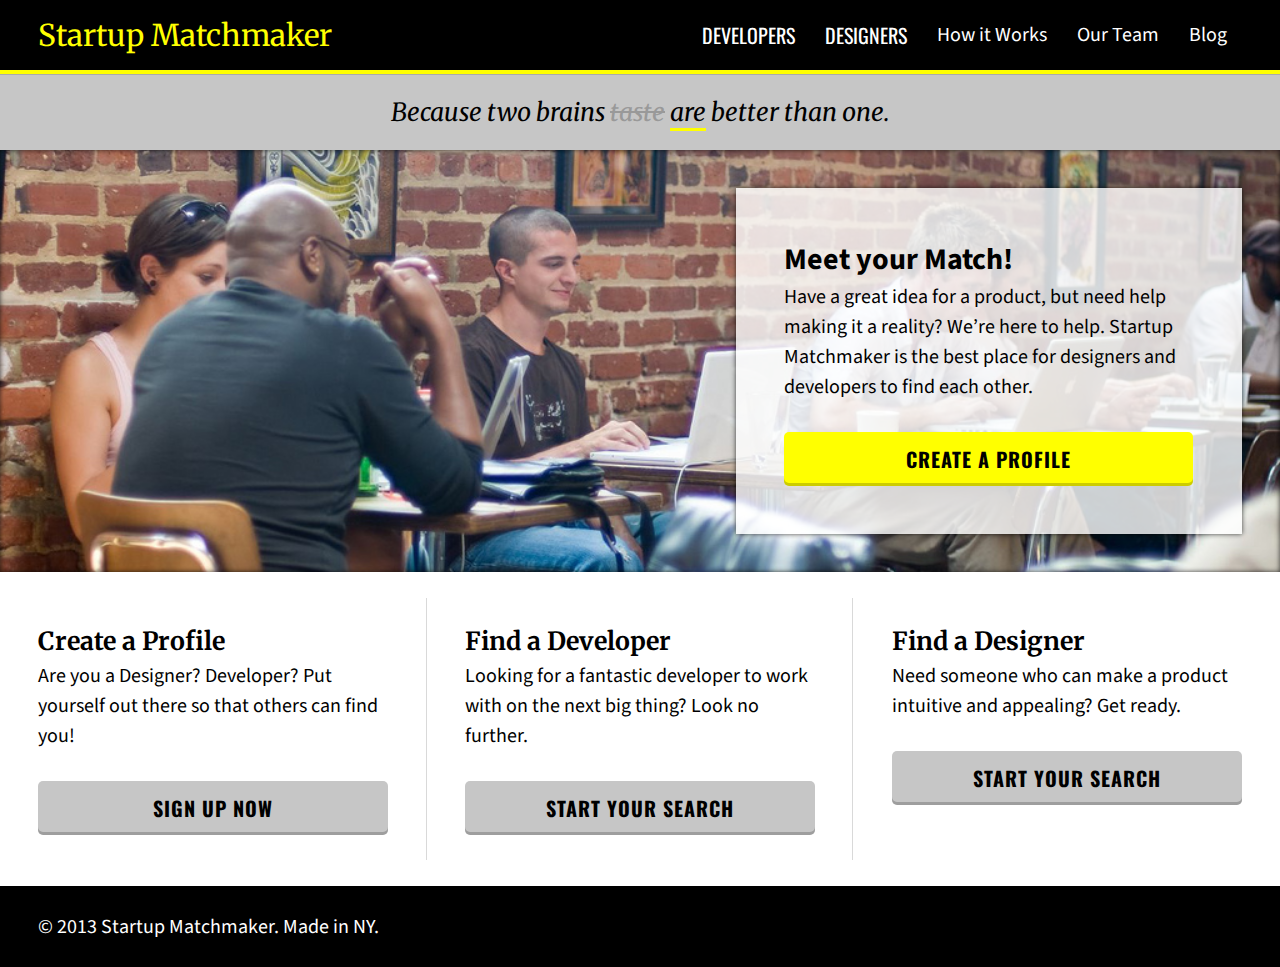
<file: lesson5/solutions/startup_matchmaker/index.html>
<!doctype html>
<html lang="en-us">
<head>
	<meta charset="utf-8">
	<title>Startup Matchmaker</title>
	<link href='http://fonts.googleapis.com/css?family=Source+Sans+Pro:400,700|Oswald:700|Merriweather:700,700italic' rel='stylesheet' type='text/css'>
	<link rel="stylesheet" href="css/reset.css">
	<link rel="stylesheet" href="css/main.css">
</head>
<body>
	<header id="page-header">
		<div class="wrapper">
			<h1><a href="index.html">Startup Matchmaker</a></h1>
			<nav>
				<ul>
					<li><strong><a href="developers.html">Developers</a></strong></li>
					<li><strong><a href="designers.html">Designers</a></strong></li>			
					<li><a href="how.html">How it Works</a></li>			
					<li><a href="team.html">Our Team</a></li>			
					<li><a href="blog.html">Blog</a></li>			
				</ul>
			</nav>
		</div>
	</header>
	<p class="tagline">Because two brains <del>taste</del> <ins>are</ins> better than&nbsp;one.</p>
	<section class="banner">
		<div class="wrapper">
			<div class="blurb">
				<h2>Meet your Match!</h2>
				<p>Have a great idea for a product, but need help making it a reality? We’re here to help. Startup Matchmaker is the best place for designers and developers to find each other.</p>
				<a class="button" href="#">Create a Profile</a>
			</div>
		</div>
	</section>
	<div class="wrapper">
		<section class="touts">
			<section class="tout">
				<header>
					<h3>Create a Profile</h3>
				</header>
				<p>Are you a Designer? Developer? Put yourself out there so that others can find you!</p>
				<a class="button" href="#">Sign Up Now</a>
			</section>
			<section class="tout">
				<header>
					<h3>Find a Developer</h3>
				</header>
				<p>Looking for a fantastic developer to work with on the next big thing? Look no further.</p>
				<a class="button" href="developers.html">Start Your Search</a>
			</section>
			<section class="tout">
				<header>
					<h3>Find a Designer</h3>
				</header>
				<p>Need someone who can make a product intuitive and appealing? Get ready.</p>
				<a class="button" href="designers.html">Start Your Search</a>
			</section>
		</section>
	</div>
	<footer>
		<div class="wrapper">
			© 2013 Startup Matchmaker. Made in NY.
		</div>
	</footer>
</body>
</html>
</file>
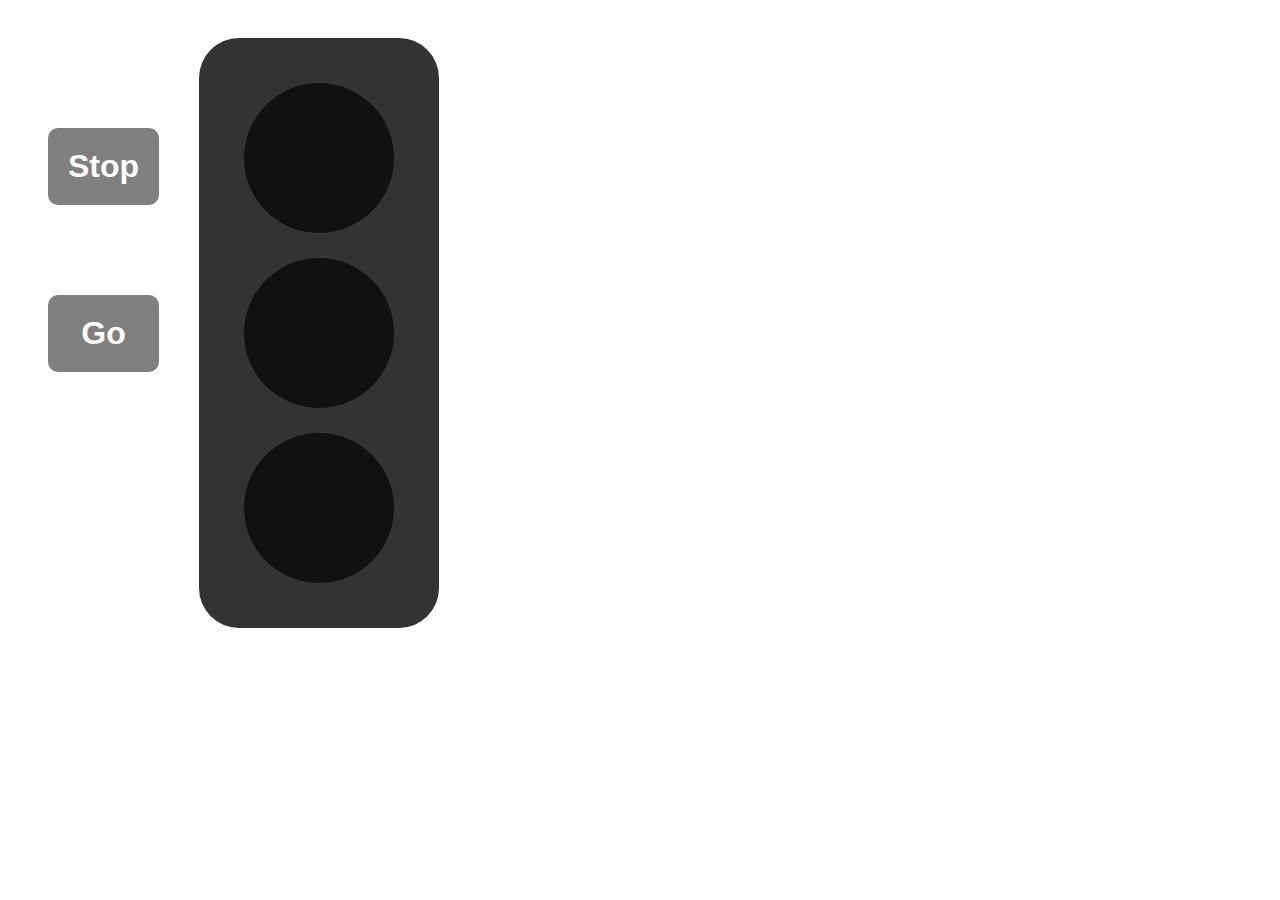
<file: lesson6/labs/traffic_light/index.html>
<!DOCTYPE html>
<html>
<head>
  <title>Traffic Light</title>
  <meta charset="utf-8">
  <!-- Include the external stylesheet -->
  <link rel="stylesheet" type="text/css" href="./css/style.css">
</head>
<body>
  <div id="controlPanel">
    <h1 id="stopButton" class="button">Stop</h1>
    <h1 id="goButton" class="button">Go</h1>
  </div>
  <div id="traffic-light">
    <div id="stopLight" class="bulb"></div>
    <div id="slowLight" class="bulb"></div>
    <div id="goLight" class="bulb"></div>
  </div>
  <!-- Include the Javascript file -->
  <script type="text/javascript" src="./js/script.js"></script>
</body>
</html>
</file>
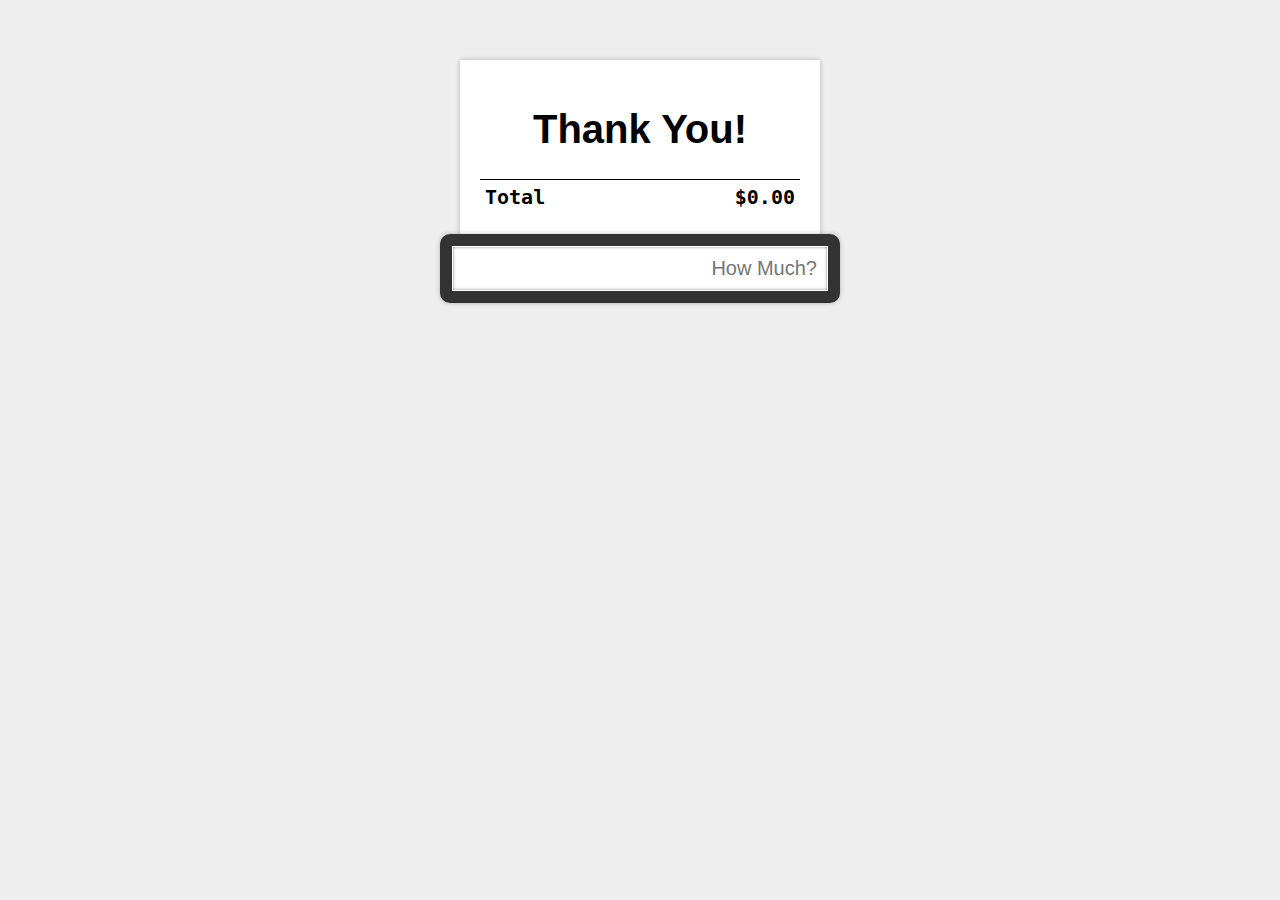
<file: lesson8/labs/cash_register/index.html>
<!DOCTYPE html>
<html>
<head>
	<meta charset="UTF-8">
	<title>Cash Register - CodePen</title>
	<link rel="stylesheet" href="css/main.css">
</head>
<body>
	
	<div id="register">
		<div id="ticket">
			<h1>Thank You!</h1>
			<table>
				<tbody id="entries">
				</tbody>
				<tfoot>
					<tr>
						<th>Total</th>
						<th id="total">$0.00</th>
					</tr>
				</tfoot>
			</table>
		</div>
		<form id="entry">
			<input id="newEntry" autofocus placeholder="How Much?">
		</form>
	</div>

	<script src="js/main.js"></script>

</body>
</html>
</file>
<file: lesson2/labs/wendy_resume/style.css>
body {
	background-color: grey;
	margin: 0;
	padding: 0;
	color: white;
}

div {
	border: solid 5px;
	border-style: solid; 
	border-color: silver ;
	width: 680px;
	height: 300px;
	margin: 0 auto; 
}

h1 {
	text-align: center;
}

h2 {
	color: red; 
	font-size: 40px;
}

a {
	font-family: arial ;
	font-weight: bold ;
	color: white
}

nav ul {
	padding: 0px;
	margin: 0 auto ;
	width: 185px ;
	overflow: hidden ;
}

li {
	list-style: none;
	float: left;
	margin: 0 10px;
}

img {
	width: 120px;
	float: right;
	margin-left: 30px;
	margin-bottom: 10px;
}

footer ul {
	padding: 30px;ß
	margin: 30px auto;
	margin right; 30px;
}
</file>
<file: lesson2/solutions/wendy_resume/styles/style.css>
body {
	background-color: #525252;
	margin: 0;
	padding: 0;
	color: white;
}

div {
	border: solid 5px #cccccc;
	width: 680px;
	margin: 0 auto;
	padding: 40px;
}

h1 {
	text-align: center;
	font-style: italic;
	font-size: 48px;
}

h2	{
	font-size: 40px;
	font-weight: bold;
	font-family: verdana;
}

p {	
	 word-wrap: break-word; 
}
a {
	font-family: verdana;
	font-weight: bold;
	color: #33dd55;
}

nav ul {
	padding: 0px;
	margin: 0 auto;
	width: 200px;
	overflow: hidden;
}

li {
	list-style: none;
	float: left;
	margin: 0 10px;
}

img {
	float: right;
	margin-left: 30px;
	margin-bottom: 20px;
}

footer ul {
	padding: 0px;
	margin: 0 auto;
	width: 360px;
	overflow: hidden;
}
</file>
<file: lesson3/labs/box_model/styles.css>
body {
	background-color: white;
}

h1 {
	background-color: green;
	padding: 10px;
	border: solid ; 
	border-width: 10px; 
	border-color: blue;
	margin: 10px;
}

li {
	background-color: green;
	padding: 10px;
	border:	solid 10px blue;
	margin: 10px;
	width: 200px;
}

h2 {
	background-color: yellow;
	padding: 10px;
	border: dotted;
	border-color:  #22fcff;
	border-width: 10px;
	margin: 10px;

}
</file>
<file: lesson3/labs/fashion_blog_part1/fashion_blog_style.css>
body {
	background-color: white;
	padding: 10px;
	margin: 10px;
	font-family: 'Rock Salt', cursive;
}

#container 

h1 {
	font-size: 50px ; 
	color: red; 
}

h2 {
	font-size: 20px;
}

nav {
	color: grey; 
	font-size: 20px ; }

nav a {
	color: grey;
	margin: 0 16px; 
	width: 102px;
	line-height: 110px;
	}

h3 {font-size : 28px }

article h2 { font-size : 28px ; }

article { border-bottom: solid ; 
		border-width: 2px ; 
		border-color: grey;}

p:first-letter {font-size: 70px; 
				float: left;
				width: 100px;
}

footer nav {font-size: 12px; 
			color: red;
			padding: 10px;
			margin: 10px;
}

footer nav a {color: red;}

footer {font-size: 10px; 
		color: grey;
		padding: 5px;
		margin: 5
	}



#box {
  width: 300px;
  margin: 30px;
  float: right;
  border: solid 5px grey;
  padding: 30px;
  background-color: grey;
}

aside {

float: right;

ul { padding: 0px; }

li { 
  list-style: none;
  float: left; 
  padding: 4px; 8px;
}

li a {
  padding: 0px 10px; 
  text-decoration: none;
  background: black;
  color: red;
}

li a:hover { color: blue; }

li a:active { color: yellow; }

}

#container { background-color: none; }

.child {
  width: 300px;
  height: 300px;
  float: right;
}

#child-1 { background-color: none; }
#child-2 { background-color: none; }

.clearfix:after {
  content: ".";
  display: block;
  clear: both;
  visibility: hidden;
  line-height: 0;
  height: 0;
}
</file>
<file: lesson3/labs/template/css/style.css>
/* 
Project Name: Blank Template
Client: Your Client
Author: Your Name
Developer @GA in NYC
*/


/******************************************
/* SETUP                   
/*******************************************/

/* Box Model Hack */
* {
     -moz-box-sizing: border-box; /* Firexfox */
     -webkit-box-sizing: border-box; /* Safari/Chrome/iOS/Android */
     box-sizing: border-box; /* IE */
}

/* Clear fix hack */
.clearfix:after {
     content: ".";
     display: block;
     clear: both;
     visibility: hidden;
     line-height: 0;
     height: 0;
}

.clear {
	clear: both;
}

.alignright {
	float: right; 
	padding: 0 0 10px 10px; /* note the padding around a right floated image */
}

.alignleft {
	float: left; 
	padding: 0 10px 10px 0; /* note the padding around a left floated image */
}

/******************************************
/* BASE STYLES                   
/*******************************************/

body {
     color: #000;
     font-size: 12px;
     line-height: 1.4;
     font-family: Helvetica, Arial, sans-serif;
}


/******************************************
/* LAYOUT                   
/*******************************************/

/* Center the container */
#container {
	width: 960px;
	margin: auto;
}

header {

}

footer {

}

/******************************************
/* ADDITIONAL STYLES                   
/*******************************************/
</file>
<file: lesson3/solutions/fashion_blog_part1/css/main.css>
body {
	margin: 0;
	padding: 3em;
	font-family: 'Lato', sans-serif;
	font-size: 18px;
	line-height: 1.5;
	background: #FFF;
	color: #444;
	max-width: 40em;
	border-left: 6px solid #DDD;
}

a {
	color: #D00;
	text-decoration: none;
	-webkit-transition: all 300ms;
}
a:hover {
	color: #A00;
}

h1, h2, h3, h4, h5, h6 {
	margin: 0;
	padding: 0;
}

h1 {
	font-size: 3em;
	font-weight: normal;
}

h2 {
	font-size: 2em;
	font-weight: normal;
	color: black;
	margin: 0;
	padding: 0;
}
h2 a {
	color: inherit;
}
h2 a:hover {
	color: #D00;
}

h3 {
	font-size: 2em;
	font-weight: normal;
	color: #CCC;
	margin: 0;
	padding: 0;
}

h4 {
	text-align: right;
}

img {
	display: block;
	margin: 10px 0;
	max-width: 100%;
}


header h2 {
	font-size: 1.5em;
	margin-bottom: .5em;
}

footer {
	color: #BBB;
}

header nav a {
	display: inline-block;
	font-size: 1.25em;
	margin-right: .75em;
	color: #DDD;
	border-bottom: 2px solid #EEE;
}
header nav a:hover {
	color: black;
	border-bottom-color: #BBB;
}

article {
	border-bottom: 1px solid #DDD;
	margin: 3em 0;
	padding-bottom: 1.5em;
}
article p:first-letter {
	float: left;
	font-size: 6em;
	line-height: 1;
	color: #DDD;
	margin: -.1em .1em 0 -.1em;
}
</file>
<file: lesson5/labs/css_positioning/css/style.css>
*, html, body {
	padding:0;
	margin:0;
}

.container {
	width:800px;
	background:#ccc;
	margin:10px;
	padding:5px;
}

.box {
	width:100px;
	height:100px;
	background:aqua;
	padding:10px;
	margin:10px;
	border:1px solid black;
}

.left {
	float:left;
	background:lime;
}

.right {
	float:right;
	background:pink;
}

.clearfix:after { /* expands collapsed parent to clear its height past its floating children */

	content: "."; /* adds html text of period symbol (:after) all opther children inside the parent with is .clear:after class applied to it. */
	
	display: block; /* set newly created content: to display block */
	
	clear: both; /* sets the '.' content to clear past all of the floating children giving a height reference. */
	
	visibility: hidden; /* make the '.' content invisible. */
	
	line-height: 0; /* make sure it has no text line-height */
	
	height: 0; /* make sue it has no physical height */
}
</file>
<file: lesson5/labs/startup_matchmaker/style.css>
header {
	background-color: black
}

#container {
	width: 800px;
	margin: 0 auto;
}

header {
	background-color: black; 
	border-bottom: solid, 5px, yellow;
}

h1 {
	color: yellow;
	font-size: 36px;

}

nav {color: white;
	float: right;
	margin: 10px;
	font-size: 20px;
}

a:link { color: white; }
a:visited { color: green; }
a:focus { color: yellow; } 
a:hover { color: blue; }
a:active { color: pink; }

#header-two {
	background-color: lightgrey;
}
#header-two h2 {
	font-size: 30px;	
	font-color: black;
	font-style: italic;
	text-align: center;
}

.erase {
	text-decoration: line-through;
}

.underscore {
	border-bottom: solid 2px yellow ;
}

#image-container{
	background-image: url("./images/coworking.jpg");
	-webkit-background-size: cover;
	-moz-background-size:cover;
	-o-background-size:cover;
	background-size: cover;
}

#image-container > div {
	box-shadow: inset;
	background-color: rgba(256, 256, 256, 0.7);
	color: black;
	font-size: 22px;
	float: right;
	margin: 10px;
	width: 40%;
}

#image-container h2 {
	margin: 5px;
	padding: 5px;
}
#image-container > div > p {
	padding: 8px;
	font: 18px;
	margin: 8px;
}

#image-container > div > button {
	background-color: yellow;
	color: black;
	margin: 10px;
	padding: 10px;
}

#bottom-container div {
	background-color: white;
	margin: 10px;
	border-right: solid lightgrey 2px;
	float: left;
	width: 30%;
}

#bottom-container div:last-child {
	border-right: 0px;
}

#bottom-container h3 { 
	font-size: 22px; 
	margin: 5px;
	padding: 5px;
}

#bottom-container > div > p {
	font-size: 18px;
	margin: 10px;
	padding: 5px;
}

#bottom-container > div > button {
	background-color: lightgrey;
	color: black;
	padding: 5px;
	margin: 10px;
}


.clearfix:before,
.clearfix:after {
    content: " ";
    display: table;
}

.clearfix:after {
    clear: both;
}

footer {
	background-color: black;
	color: white;
	font-size: 14px;
}
</file>
<file: lesson5/solutions/startup_matchmaker/css/main.css>
body {
	font-family: 'Source Sans Pro', sans-serif;
	font-size: 20px;
	line-height: 1.5;
	cursor: default;
}

.wrapper {
	max-width: 1280px;
	margin: auto;
}

h1 {
	font-size: 2em;
	line-height: 1;
}
h2 {
	font-size: 1.5em;
	font-weight: bold;
}
h3 {
	font-family: 'Merriweather', serif;
	font-size: 1.25em;
	font-weight: bold;
}
p {
	margin: 0 0 1.5em 0;
}

.button {
	font-family: 'Oswald', sans-serif;
	text-decoration: none;
	text-transform: uppercase;
	letter-spacing: 1px;
	font-weight: bold;
	background: yellow;
	color: black;
	display: block;
	text-align: center;
	padding: 12px;
	box-shadow: inset 0 -3px 0 rgba(0,0,0,.2);
	border-radius: 5px;
}

#page-header {
	background: black;
	color: white;
	overflow: hidden;
	border-bottom: 4px solid yellow;
	padding: 0 3%;
}
#page-header a {
	color: inherit;
	text-decoration: none;
}
#page-header h1 {
	float: left;
	color: yellow;
	font-family: 'Merriweather', serif;
	font-size: 1.5em;
	margin: 20px 0 0 0;
}
#page-header nav {
	float: right;
}
#page-header nav li {
	float: left;
}
#page-header nav a {
	display: block;
	padding: 20px 15px;
}
#page-header nav li a:hover {
	color: yellow;
}
#page-header nav li.active a {
	background: #666;
}
#page-header nav strong {
	font-family: 'Oswald', sans-serif;
	text-transform: uppercase;
}
#page-header nav strong a {
}


.tagline {
	font-family: 'Merriweather', serif;
	text-align: center;
	margin: 0;
	padding: 1em 3%;
	font-size: 1.25em;
	line-height: 1em;
	font-style: italic;
	background: #C6C6C6;
	border-top: 1px solid #AAA;
}
.tagline del {
	color: #999;
}
.tagline ins {
	text-decoration: none;
	border-bottom: 3px solid yellow;
}

.banner {
	background: url(../images/coworking.jpg) center center no-repeat;
	background-size: cover;
	overflow: hidden;
	padding: 3%;
	box-shadow: inset 0 0 5px rgba(0,0,0,.75);
}

.blurb {
	background: rgba(255,255,255,.8);
	width: 34%;
	margin: 0 auto;
	padding: 4%;
	float: right;
	box-shadow: 0 0 5px rgba(0,0,0,.75);
}

.touts {
	background: #EEE;
	background: white;
	overflow: hidden;
	padding: 2% 0;
}
.tout {
	float: left;
	width: 27.3333%;
	padding: 2% 3%;
	box-shadow: inset -1px 0 0 rgba(0,0,0,.15);
}
.tout:last-child {
	box-shadow: none;
}
.tout .button {
	background: #C6C6C6;
}

.profiles {
	background: #C6C6C6;
	padding: 10px;
}
.cards {
	overflow: hidden;
}
.card {
	float: left;
	width: 25%;
}
.card img {
	max-width: 100%;
}
.card article {
	background: white;
	margin: 10px;
	padding: 10px;
}
.card .button {
	font-size: .75em;
}

.tags {
	overflow: hidden;
	margin-bottom: 10px;
}
.tags li {
	float: left;
}
.tags li a {
	display: block;
	background: #666;
	padding: 1px 12px;
	border-radius: 100px;
	font-size: .75em;
	margin: 0 5px 5px 0;
	color: white;
	text-decoration: none;
}

footer {
	background: black;
	color: white;
	padding: 2% 3%;
}
</file>
<file: lesson6/labs/traffic_light/css/style.css>
body {
  font-family: sans-serif;
}

#controlPanel {
  float: left;
  padding-top: 30px;
}

.button {
  background-color: gray;
  color: white;
  border-radius: 10px;
  padding: 20px;
  text-align: center;
  margin: 90px 40px;
  cursor: pointer;
}

#traffic-light {
  height: 550px;
  width: 200px;
  float: left;
  background-color: #333;
  border-radius: 40px;
  margin: 30px 0;
  padding: 20px;
}

.bulb {
  height: 150px;
  width: 150px;
  background-color: #111;
  border-radius: 50%;
  margin: 25px auto;
  transition: background 500ms;
}
</file>
<file: lesson8/labs/cash_register/css/main.css>
body {
	background: #EEE;
	font-family: sans-serif;
	font-size: 20px;
	margin: 3em;
	padding: 0;
}

#register {
	width: 20em;
	margin: auto;
}

#ticket {
	background: white;
	margin: 0 1em;
	padding: 1em;
	box-shadow: 0 0 5px rgba(0,0,0,.25);
}
#ticket h1 {
	text-align: center;
}
#ticket table {
	font-family: monospace;
	width: 100%;
	border-collapse: collapse;
}
#ticket td, #ticket th {
	padding: 5px;
}
#ticket th {
	text-align: left;
}
#ticket td, #ticket #total {
	text-align: right;
}
#ticket tfoot th {
	border-top: 1px solid black;
}

#entry {
	background: #333;
	padding: 12px;
	border-radius: 10px;
	box-shadow: 0 0 5px rgba(0,0,0,.25);
}
#entry input {
	width: 100%;
	padding: 10px;
	border: 1px solid black;
	text-align: right;
	font-family: sans-serif;
	font-size: 20px;
	box-shadow: inset 0 0 3px rgba(0,0,0,.5);
	-webkit-box-sizing: border-box;
	-moz-box-sizing: border-box;
	box-sizing: border-box;
}
#entry input:focus {
	outline: none;
	border-color: rgba(255,255,255,.75);
}
</file>
